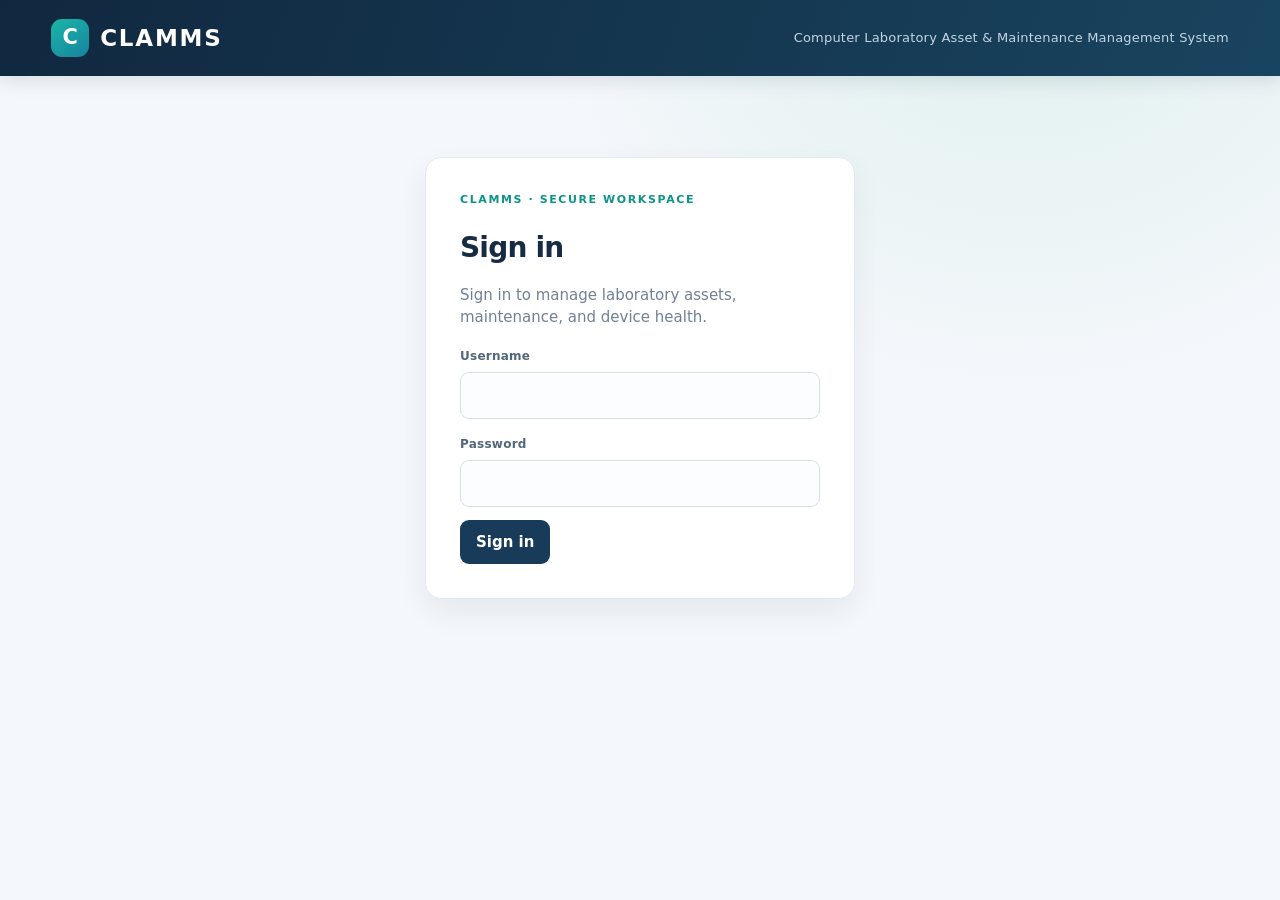
<file: static/index.html>
<!doctype html>
<html lang="en"><head><meta charset="utf-8"><meta name="viewport" content="width=device-width,initial-scale=1">
<title>CLAMMS | Laboratory Asset Management</title>
<style>
:root{font:15px/1.5 Inter,"Segoe UI",system-ui,sans-serif;color:#172b42;background:#f4f7fb;--navy:#10283f;--navy2:#173b59;--teal:#12a99a;--ink:#172b42;--muted:#718096;--line:#e3eaf1;--surface:#fff;--shadow:0 12px 32px rgba(16,40,63,.07)}
*{box-sizing:border-box}body{margin:0;min-height:100vh;background:radial-gradient(ellipse at 80% -10%,#dcefeb 0,transparent 34%),#f4f7fb;color:var(--ink)}button,input,select,textarea{font:inherit}button{padding:10px 15px;border:1px solid transparent;border-radius:9px;background:var(--navy2);color:#fff;font-weight:650;cursor:pointer;transition:transform .15s,background .15s,box-shadow .15s}button:hover{background:#205477;box-shadow:0 5px 14px #10283f20}button:active{transform:translateY(1px)}button:focus-visible,input:focus-visible,select:focus-visible,textarea:focus-visible{outline:3px solid #12a99a55;outline-offset:2px}button:disabled{opacity:.55;cursor:wait}button.secondary{background:#edf3f7;color:#29445c;border-color:#dce6ee}button.secondary:hover{background:#e2edf2}button.danger{background:#a83434}
header{min-height:76px;background:linear-gradient(110deg,#10283f,#19445f);color:white;padding:14px max(4vw,20px);display:flex;justify-content:space-between;align-items:center;gap:16px;box-shadow:0 4px 18px #10283f20}header strong{font-size:23px;letter-spacing:1.8px;display:flex;align-items:center;gap:11px}header strong:before{content:"C";display:grid;place-items:center;width:38px;height:38px;border-radius:11px;background:linear-gradient(145deg,#19b7a6,#1783a0);font-size:21px;color:white;letter-spacing:0}header span{font-size:13px;color:#c3d5e2;letter-spacing:.2px}
main{max-width:1380px;margin:32px auto;padding:0 26px}.panel{background:var(--surface);border:1px solid var(--line);border-radius:16px;padding:24px;margin-bottom:18px;box-shadow:var(--shadow)}#login{max-width:440px;margin:9vh auto!important;padding:34px}#login h1{font-size:28px;letter-spacing:-.8px}#login:before{content:"CLAMMS · SECURE WORKSPACE";display:block;color:#0c9489;font-size:11px;font-weight:800;letter-spacing:1.6px;margin-bottom:18px}
h1,h2{margin:0 0 12px;letter-spacing:-.45px}h1{font-size:27px;font-weight:750}h2{font-size:18px;font-weight:700}.muted,small{color:var(--muted)}.hidden{display:none!important}
input,select,textarea{width:100%;margin:6px 0 13px;padding:11px 12px;background:#fbfdff;border:1px solid #d7e1ea;border-radius:9px;color:var(--ink);transition:border .15s,box-shadow .15s}input:focus,select:focus,textarea:focus{border-color:#25a99b;box-shadow:0 0 0 3px #25a99b18;outline:0}textarea{min-height:82px;resize:vertical}.field label{font-size:12px;font-weight:750;color:#53677b;letter-spacing:.25px}
.actions{display:flex;gap:9px;flex-wrap:wrap;align-items:center}.nav{display:flex;gap:7px;flex-wrap:wrap;margin:22px 0 0;padding-top:17px;border-top:1px solid var(--line)}.nav button{background:transparent;color:#5b7084;border:1px solid transparent;padding:9px 13px;font-size:13px}.nav button:hover{background:#f0f6f7;box-shadow:none}.nav button.active{background:#e5f5f2;color:#087f76;border-color:#c9eae4}
.stats{display:grid;grid-template-columns:repeat(4,minmax(0,1fr));gap:13px;margin-top:22px}.stat{position:relative;overflow:hidden;background:linear-gradient(145deg,#f6fafb,#edf4f7);padding:17px 18px;border:1px solid #e4edf0;border-radius:13px;color:#617487;font-size:13px;font-weight:650}.stat:after{content:"";position:absolute;width:64px;height:64px;border-radius:50%;right:-20px;top:-25px;background:#12a99a12}.stat strong{display:block;font-size:29px;line-height:1.2;margin-top:8px;color:#163b54;font-weight:760;letter-spacing:-1px}
table{width:100%;border-collapse:separate;border-spacing:0;min-width:660px;font-size:13px}th,td{text-align:left;padding:13px 14px;border-bottom:1px solid #eaf0f4;vertical-align:middle}th{background:#f5f8fa;color:#63778a;font-size:11px;text-transform:uppercase;letter-spacing:.65px;font-weight:800;position:sticky;top:0}th:first-child{border-radius:9px 0 0 0}th:last-child{border-radius:0 9px 0 0}tbody tr:hover{background:#f8fbfc}.tablewrap{overflow:auto;border:1px solid #e7edf2;border-radius:11px;min-height:90px}.grid{display:grid;grid-template-columns:repeat(auto-fit,minmax(210px,1fr));gap:12px}.status{font-size:12px;border-radius:20px;padding:4px 9px;background:#e9eff6}.notice{margin-top:10px;color:#a33131;min-height:20px;font-size:13px}.toolbar{display:flex;justify-content:space-between;align-items:center;gap:14px;flex-wrap:wrap}.toolbar input{max-width:270px;margin:0}.toolbar h2{margin:0}.modal{position:fixed;inset:0;background:#0c2038b8;backdrop-filter:blur(5px);display:grid;place-items:center;padding:16px;z-index:4}.dialog{background:white;border:1px solid #e4ebf1;border-radius:18px;padding:26px;width:min(760px,100%);max-height:90vh;overflow:auto;box-shadow:0 25px 80px #071b3040}.dialog .toolbar{margin-bottom:18px}
#application>.panel:first-child{padding:25px 27px 18px}#application>.panel:nth-child(2){padding:24px 25px 26px}#identity{font-size:13px}.notice:empty{display:none}
@media(max-width:760px){header{align-items:flex-start;flex-direction:column;gap:3px;padding:13px 18px}header span{font-size:11px}main{padding:0 13px;margin:18px auto}.panel{padding:17px;border-radius:13px}.stats{grid-template-columns:repeat(2,minmax(0,1fr));gap:9px}.stat{padding:13px}.stat strong{font-size:25px}.nav{gap:5px}.nav button{padding:8px 10px;font-size:12px}.toolbar{align-items:stretch}.toolbar>div.actions{width:100%}.toolbar input{max-width:none;flex:1;min-width:160px}#login{margin:7vh auto!important;padding:25px}.dialog{padding:19px}}
@media(max-width:420px){.stats{grid-template-columns:1fr 1fr}.actions button{flex:1}.toolbar>div.actions button{flex:1}h1{font-size:23px}}
@media(prefers-reduced-motion:reduce){*,*:before,*:after{transition:none!important;scroll-behavior:auto!important}}
.toolbar .actions{gap:8px}.toolbar .actions input{min-width:190px}.toolbar .actions select{width:auto;min-width:130px;margin:0}.status{display:inline-block;text-transform:capitalize;font-size:11px;font-weight:650;padding:5px 9px;border-radius:20px;background:#edf3f7;color:#38536a}#pagination button{padding:7px 11px;font-size:12px}#pagination select{padding:6px 8px}@media(max-width:760px){.toolbar .actions{width:100%}.toolbar .actions input{flex:1;min-width:140px}.toolbar .actions select{min-width:110px}#pagination{align-items:flex-start;flex-direction:column}#pagination .actions{width:100%;justify-content:space-between}}#monitoringSummary{margin:18px 0 22px}.monitor-head{display:flex;align-items:baseline;justify-content:space-between;gap:10px;margin-bottom:12px}.monitor-head strong{font-size:25px;color:#163b54}.device-grid{display:grid;grid-template-columns:repeat(auto-fit,minmax(260px,1fr));gap:12px}.device-card{border:1px solid #e4ebf0;border-radius:13px;padding:15px;background:linear-gradient(145deg,#fff,#f8fbfc);min-width:0}.device-top{display:flex;justify-content:space-between;align-items:flex-start;gap:10px;margin-bottom:15px}.device-top strong{overflow-wrap:anywhere;color:#193b54}.device-top .muted{font-size:12px;overflow-wrap:anywhere}.health{font-size:10px;font-weight:800;padding:5px 8px;border-radius:20px;white-space:nowrap}.health.healthy{background:#e5f5ef;color:#147454}.health.warning{background:#fff4dc;color:#94620c}.health.critical{background:#fde9e7;color:#a12d2d}.metric{margin:11px 0}.metric-head{display:flex;justify-content:space-between;font-size:12px;color:#63778a;margin-bottom:5px}.metric-head strong{color:#26445c}.meter{height:8px;background:#eaf0f3;border-radius:10px;overflow:hidden}.meter span{display:block;height:100%;background:linear-gradient(90deg,#19a99a,#247a9a);border-radius:10px}.device-meta{display:flex;justify-content:space-between;gap:8px;border-top:1px solid #edf1f4;padding-top:10px;margin-top:12px;font-size:11px;color:#718096}.device-meta strong{display:block;color:#29475e;font-size:12px}.device-seen{font-size:10px;color:#8392a1;margin-top:10px;overflow-wrap:anywhere}.maintenance-alerts{margin-top:18px;padding:15px 17px;border:1px solid #f0e2c8;border-radius:12px;background:#fffaf1}.maintenance-alerts h2{display:flex;justify-content:space-between;gap:12px;align-items:center;margin:0 0 9px}.maintenance-alerts ul{margin:0;padding-left:19px}.maintenance-alerts li{padding:5px 0;color:#42586c;font-size:13px}.maintenance-alerts .alert-status{display:inline-block;margin-left:7px;padding:2px 7px;border-radius:12px;background:#fff0d3;color:#8a5b10;font-size:10px;font-weight:750;text-transform:capitalize}.maintenance-alerts .empty{color:#718096;font-size:13px;margin:0}@media(max-width:480px){.device-grid{grid-template-columns:1fr}.device-meta{font-size:10px}}</style></head><body>
<header><strong>CLAMMS</strong><span>Computer Laboratory Asset &amp; Maintenance Management System</span></header>
<main>
<section id="login" class="panel" style="max-width:430px;margin:8vh auto"><h1>Sign in</h1><p class="muted">Sign in to manage laboratory assets, maintenance, and device health.</p>
<form id="loginForm"><div class="field"><label>Username</label><input id="username" autocomplete="username" required></div><div class="field"><label>Password</label><input id="password" type="password" autocomplete="current-password" required></div><button>Sign in</button></form><p id="loginError" class="notice" role="alert"></p></section>
<section id="application" class="hidden">
<div class="panel"><div class="toolbar"><div><div><h1>Overview</h1><span id="identity" class="muted"></span></div></div><button id="logout" class="secondary">Sign out</button></div>
<div class="stats"><div class="stat">Assets<strong id="assetCount">—</strong></div><div class="stat">Laboratories<strong id="labCount">—</strong></div><div class="stat">Maintenance<strong id="maintenanceCount">—</strong></div><div class="stat">Needs attention<strong id="attentionCount">—</strong></div></div><section id="maintenanceAlerts" class="maintenance-alerts" aria-live="polite"><h2>Open maintenance work</h2><p class="empty">Loading maintenance status…</p></section>
<nav class="nav"><button data-view="assets" class="active">Assets</button><button data-view="laboratories">Laboratories</button><button data-view="maintenance">Maintenance</button><button data-view="monitoring">Monitoring</button><button data-view="audit" id="auditTab" class="hidden">Audit log</button><button data-view="users" id="usersTab" class="hidden">Users</button></nav></div>
<div class="panel"><div class="toolbar"><h2 id="viewTitle">Assets</h2><div class="actions"><button id="backupDb" class="secondary hidden">Download DB backup</button><input id="search" placeholder="Search records…" aria-label="Search records"><select id="statusFilter" aria-label="Filter by status" class="secondary hidden"><option value="">All statuses</option></select><button id="exportCsv" class="secondary">Export CSV</button><button id="addRecord">Add record</button></div></div><p id="message" class="notice"></p><div id="monitoringSummary" class="hidden"></div><div id="records" class="tablewrap" aria-live="polite">Loading…</div><div id="pagination" class="toolbar" style="margin-top:14px"></div></div>
</section></main>
<div id="modal" class="modal hidden"><div class="dialog"><div class="toolbar"><h2 id="formTitle">Add record</h2><button id="closeModal" class="secondary" type="button">Close</button></div><form id="recordForm"><div id="formFields" class="grid"></div><p id="formError" class="notice"></p><div class="actions"><button type="submit">Save</button><button id="cancelForm" class="secondary" type="button">Cancel</button></div></form></div></div>
<script>
const $=id=>document.getElementById(id);let token=sessionStorage.getItem('clamms_token')||'',me=null,view='assets',records=[],labs=[],editing=null,page=1,pageSize=10,sortCol=1,sortDir=1,monitorTimer=null,monitorBusy=false;
const canInventory=()=>me&&['administrator','custodian'].includes(me.role),canMaintenance=()=>me&&['administrator','custodian','technician'].includes(me.role);
const esc=v=>String(v??'').replace(/[&<>"']/g,c=>({'&':'&amp;','<':'&lt;','>':'&gt;','"':'&quot;',"'":'&#39;'}[c]));
async function api(path,opts={}){const r=await fetch('/api/'+path,{...opts,headers:{Authorization:'Bearer '+token,'Content-Type':'application/json',...(opts.headers||{})}});let data={};try{data=await r.json()}catch{}if(!r.ok)throw Error(data.message||'Request failed ('+r.status+')');return data}
const cols={assets:['id','asset_tag','laboratory_id','brand','model','status','category_id','serial_number','hostname','ip_address','purchase_date','warranty_end','notes'],laboratories:['id','code','name','location','description'],maintenance:['id','asset_id','issue','action_taken','status','reported_at'],monitoring:['id','asset_tag','hostname','os_version','cpu_percent','memory_percent','disk_free_bytes','uptime_seconds','received_at'],audit:['id','full_name','action','entity_type','entity_id','details','created_at'],users:['id','full_name','username','role','is_active']};
function mayWrite(){return view==='assets'||view==='laboratories'?canInventory():view==='maintenance'?canMaintenance():view==='monitoring'||view==='audit'?false:me?.role==='administrator'}
function renderMaintenanceAlerts(items){const pending=items.filter(r=>['open','in_progress'].includes(String(r[4]??'').toLowerCase()));const recent=pending.slice(0,5);$('maintenanceAlerts').innerHTML='<h2><span>Open maintenance work</span><span class="muted" style="font-size:12px;font-weight:600">'+pending.length+' pending</span></h2>'+(recent.length?'<ul>'+recent.map(r=>'<li><strong>#'+esc(r[0])+'</strong> · Asset #'+esc(r[1])+' · '+esc(r[2]||'Issue not specified')+' <span class="alert-status">'+esc(String(r[4]).replaceAll('_',' '))+'</span></li>').join('')+'</ul>'+(pending.length>5?'<p class="empty" style="margin-top:8px">+'+(pending.length-5)+' more pending work orders.</p>':''):'<p class="empty">No open or in-progress maintenance work orders.</p>')}
async function load(){try{labs=await api('laboratories');const [a,m]=await Promise.all([api('assets'),api('maintenance')]);$('assetCount').textContent=a.length;$('labCount').textContent=labs.length;$('maintenanceCount').textContent=m.length;$('attentionCount').textContent=a.filter(x=>['needs_repair','under_maintenance','missing'].includes(x[5])).length;renderMaintenanceAlerts(m);
records=view==='assets'?a:view==='laboratories'?labs:view==='maintenance'?m:view==='monitoring'?await api('monitoring'):view==='audit'?await api('audit'):await api('users');render()}catch(e){$('message').textContent=e.message}}
async function refreshMonitoring(){if(monitorBusy||!token||view!=='monitoring'||document.visibilityState==='hidden')return;monitorBusy=true;try{records=await api('monitoring');render()}catch(e){$('message').textContent='Monitoring refresh failed: '+e.message}finally{monitorBusy=false}}
function syncMonitoringRefresh(){if(monitorTimer){clearInterval(monitorTimer);monitorTimer=null}if(token&&view==='monitoring')monitorTimer=setInterval(refreshMonitoring,30000)}
function renderMonitoring(){
 const latest=new Map();
 records.forEach(r=>{if(!latest.has(r[1]))latest.set(r[1],r)});
 const devices=[...latest.values()];
 if(!devices.length){$('monitoringSummary').innerHTML='<p class="muted">No agent heartbeats have been received yet. Install and configure the CLAMMS agent on registered workstations to see live health data.</p>';return}
 const pct=v=>v==null?null:Math.max(0,Math.min(100,Number(v)));
 const bar=(label,value)=>{const n=pct(value);return '<div class="metric"><div class="metric-head"><span>'+label+'</span><strong>'+(n===null?'—':n.toFixed(1)+'%')+'</strong></div><div class="meter" role="progressbar" aria-label="'+label+'" aria-valuemin="0" aria-valuemax="100" '+(n===null?'':'aria-valuenow="'+n+'"')+'><span style="width:'+(n===null?0:n)+'%"></span></div></div>'};
 const fmtBytes=v=>{if(v==null)return '—';const units=['B','KB','MB','GB','TB'];let n=Number(v),i=0;while(n>=1024&&i<units.length-1){n/=1024;i++}return n.toFixed(i?1:0)+' '+units[i]};
 const fmtUptime=v=>{if(v==null)return '—';const d=Math.floor(v/86400),h=Math.floor(v%86400/3600),m=Math.floor(v%3600/60);return (d?d+'d ':'')+h+'h '+m+'m'};
 const now=Date.now();
 $('monitoringSummary').innerHTML='<div class="monitor-head"><div><strong>'+devices.length+'</strong><span> devices reporting</span></div><span class="muted">Latest heartbeat per asset</span></div><div class="device-grid">'+devices.map(r=>{
  const cpu=pct(r[4]),mem=pct(r[5]),age=Date.parse(r[8]),minutes=Number.isFinite(age)?Math.max(0,(now-age)/60000):null;
  const critical=(cpu!==null&&cpu>=90)||(mem!==null&&mem>=90),warning=(cpu!==null&&cpu>=80)||(mem!==null&&mem>=80)||(minutes!==null&&minutes>5);
  const health=critical?'High utilization':warning?'Check device':'Reporting';
  return '<article class="device-card"><div class="device-top"><div><strong>'+esc(r[1])+'</strong><div class="muted">'+esc(r[2]||'Hostname unavailable')+'</div></div><span class="health '+(critical?'critical':warning?'warning':'healthy')+'">'+health+'</span></div>'+bar('CPU',r[4])+bar('Memory',r[5])+'<div class="device-meta"><span>Free disk <strong>'+fmtBytes(r[6])+'</strong></span><span>Uptime <strong>'+fmtUptime(r[7])+'</strong></span></div><div class="device-seen">Last seen: '+esc(r[8])+(minutes!==null?' · '+(minutes<1?'just now':Math.floor(minutes)+' min ago'):'')+'</div></article>'
 }).join('')+'</div>';
}
function render(){
 const headers=cols[view],statusIndex=view==='assets'?5:view==='maintenance'?4:-1;$('monitoringSummary').classList.toggle('hidden',view!=='monitoring');if(view==='monitoring')renderMonitoring();
 $('exportCsv').classList.toggle('hidden',!['assets','maintenance'].includes(view));
 $('statusFilter').classList.toggle('hidden',statusIndex<0);
 $('viewTitle').textContent=view[0].toUpperCase()+view.slice(1);
 $('addRecord').classList.toggle('hidden',!mayWrite());
 const q=$('search').value.toLowerCase(),status=$('statusFilter').value;
 const options=statusIndex<0?[]:[...new Set(records.map(r=>String(r[statusIndex]??'')))].filter(Boolean).sort();
 $('statusFilter').innerHTML='<option value="">All statuses</option>'+options.map(x=>'<option value="'+esc(x)+'" '+(x===status?'selected':'')+'>'+esc(x.replaceAll('_',' '))+'</option>').join('');
 const filtered=records.filter(r=>r.some(v=>String(v??'').toLowerCase().includes(q))&&(!status||String(r[statusIndex])===status));
 filtered.sort((a,b)=>String(a[sortCol]??'').localeCompare(String(b[sortCol]??''),undefined,{numeric:true,sensitivity:'base'})*sortDir);
 const pages=Math.max(1,Math.ceil(filtered.length/pageSize));page=Math.min(page,pages);
 const start=(page-1)*pageSize,shown=filtered.slice(start,start+pageSize),statusCols={assets:5,maintenance:4,users:4};
 $('records').innerHTML=shown.length?'<table><thead><tr>'+headers.map((h,i)=>'<th><button type="button" class="secondary" data-sort="'+i+'" style="padding:3px 5px;background:transparent;border:0;color:inherit;font-size:inherit;text-transform:inherit">'+esc(h.replaceAll('_',' '))+(sortCol===i?(sortDir===1?' ↑':' ↓'):'')+'</button></th>').join('')+'<th>Action</th></tr></thead><tbody>'+shown.map((r,i)=>'<tr>'+r.map((v,j)=>'<td>'+(j===statusCols[view]?'<span class="status">'+esc(String(v??'').replaceAll('_',' '))+'</span>':esc(v))+'</td>').join('')+'<td>'+(mayWrite()?'<button class="secondary" data-edit="'+i+'">Edit</button>':'—')+'</td></tr>').join('')+'</tbody></table>':'<p class="muted" style="padding:20px">'+(records.length?'No matching records.':'No records available yet.')+'</p>';
 $('pagination').innerHTML='<span class="muted">Showing '+(filtered.length?start+1:0)+'–'+Math.min(start+pageSize,filtered.length)+' of '+filtered.length+'</span><div class="actions"><label class="muted" for="pageSize" style="font-size:12px">Rows</label><select id="pageSize" style="width:auto;margin:0"><option '+(pageSize===10?'selected':'')+'>10</option><option '+(pageSize===25?'selected':'')+'>25</option><option '+(pageSize===50?'selected':'')+'>50</option></select><button class="secondary" id="prevPage" '+(page<=1?'disabled':'')+'>Previous</button><span class="muted">Page '+page+' / '+pages+'</span><button class="secondary" id="nextPage" '+(page>=pages?'disabled':'')+'>Next</button></div>';
 document.querySelectorAll('[data-edit]').forEach(b=>b.addEventListener('click',async()=>{if(view==='maintenance')await refreshCache();openForm(shown[Number(b.dataset.edit)])}));
 document.querySelectorAll('[data-sort]').forEach(b=>b.addEventListener('click',()=>{const col=Number(b.dataset.sort);sortDir=sortCol===col?-sortDir:1;sortCol=col;render()}));
 $('pageSize').addEventListener('change',e=>{pageSize=Number(e.target.value);page=1;render()});
 $('prevPage').addEventListener('click',()=>{page--;render()});$('nextPage').addEventListener('click',()=>{page++;render()});
}
function field(name,label,type='text',value='',opts=[]){let html='<div class="field"><label>'+esc(label)+'</label>';if(type==='select')html+='<select name="'+name+'" required>'+opts.map(o=>'<option value="'+esc(o[0])+'" '+(String(value)===String(o[0])?'selected':'')+'>'+esc(o[1])+'</option>').join('')+'</select>';else if(type==='textarea')html+='<textarea name="'+name+'">'+esc(value)+'</textarea>';else html+='<input name="'+name+'" type="'+type+'" value="'+esc(value)+'" '+(['asset_tag','code','name','full_name','username','issue'].includes(name)?'required':'')+'>';return html+'</div>'}
function openForm(row=null){editing=row;$('formError').textContent='';$('formTitle').textContent=(row?'Edit ':'Add ')+view;$('formFields').innerHTML='';let f='';
if(view==='assets'){f+=field('asset_tag','Asset tag','text',row?.[1]||'')+field('laboratory_id','Laboratory','select',row?.[2]||labs[0]?.[0],labs.map(x=>[x[0],x[1]+' — '+x[2]]))+field('brand','Brand','text',row?.[3]||'')+field('model','Model','text',row?.[4]||'')+field('status','Status','select',row?.[5]||'working',['working','needs_repair','under_maintenance','retired','missing'].map(x=>[x,x.replaceAll('_',' ')]))+field('serial_number','Serial number','text',row?.[7]||'')+field('hostname','Hostname','text',row?.[8]||'')+field('ip_address','IP address','text',row?.[9]||'')+field('category_id','Category ID','number',row?.[6]||'')+field('purchase_date','Purchase date','date',row?.[10]||'')+field('warranty_end','Warranty end','date',row?.[11]||'')+field('notes','Notes','textarea',row?.[12]||'')}
if(view==='laboratories')f+=field('code','Code','text',row?.[1]||'')+field('name','Name','text',row?.[2]||'')+field('location','Location','text',row?.[3]||'')+field('description','Description','textarea',row?.[4]||'');
if(view==='maintenance')f+=field('asset_id','Asset','select',row?.[1]||'',(awaitAssets()).map(x=>[x[0],x[1]]))+field('issue','Issue','textarea',row?.[2]||'')+field('action_taken','Action taken','textarea',row?.[3]||'')+field('status','Status','select',row?.[4]||'open',['open','in_progress','resolved','cancelled'].map(x=>[x,x.replaceAll('_',' ')]));
if(view==='users')f+=field('full_name','Full name','text',row?.[1]||'')+field('username','Username','text',row?.[2]||'')+field('role','Role','select',row?.[3]||'viewer',['administrator','custodian','technician','viewer'].map(x=>[x,x]))+field('is_active','Account status','select',row?String(row[4]):'1',[['1','Active'],['0','Inactive']])+field('password','New password (12+ characters)','password');
$('formFields').innerHTML=f;$('modal').classList.remove('hidden')}
function awaitAssets(){return assetCache}
let assetCache=[];
async function refreshCache(){assetCache=await api('assets')}
$('backupDb').addEventListener('click',async()=>{try{$('backupDb').disabled=true;$('message').textContent='Preparing a consistent database backup…';const r=await fetch('/api/admin/backup',{headers:{Authorization:'Bearer '+token}});if(!r.ok){let e={};try{e=await r.json()}catch{}throw Error(e.message||'Backup failed ('+r.status+')')}const blob=await r.blob();const url=URL.createObjectURL(blob);const a=document.createElement('a');a.href=url;a.download='clamms-backup.db';a.click();URL.revokeObjectURL(url);$('message').textContent='Database backup downloaded. Store it securely.'}catch(e){$('message').textContent=e.message}finally{$('backupDb').disabled=false}});
$('exportCsv').addEventListener('click',async()=>{try{const file=view==='assets'?'reports/assets.csv':'reports/maintenance.csv';const r=await fetch('/api/'+file,{headers:{Authorization:'Bearer '+token}});if(!r.ok)throw Error('Export failed ('+r.status+')');const blob=await r.blob();const url=URL.createObjectURL(blob);const a=document.createElement('a');a.href=url;a.download=view==='assets'?'clamms-assets.csv':'clamms-maintenance.csv';a.click();URL.revokeObjectURL(url)}catch(e){$('message').textContent=e.message}});
$('addRecord').addEventListener('click',async()=>{try{if(view==='maintenance')await refreshCache();openForm()}catch(e){$('message').textContent=e.message}});
async function save(e){e.preventDefault();const d=Object.fromEntries(new FormData(e.target).entries());let path=view,method=editing?'PUT':'POST';if(view==='assets'){d.laboratory_id=Number(d.laboratory_id);for(const k of ['category_id'])d[k]=d[k]?Number(d[k]):null;for(const k of ['serial_number','hostname','ip_address','purchase_date','warranty_end','notes','brand','model'])d[k]=d[k]||null}
if(view==='maintenance')d.asset_id=Number(d.asset_id);
if(view==='users'){d.is_active=d.is_active==='1';if(!d.password)d.password=null}
if(editing){const id=editing[0];path+='/'+id;if(view==='maintenance')d.asset_id=Number(d.asset_id)}
try{await api(path,{method,body:JSON.stringify(d)});$('modal').classList.add('hidden');$('message').textContent='Saved successfully.';await load()}catch(err){$('formError').textContent=err.message}}
async function enter(){try{me=await api('auth/me');$('identity').textContent=me.full_name+' · '+me.role;$('usersTab').classList.toggle('hidden',me.role!=='administrator');$('auditTab').classList.toggle('hidden',me.role!=='administrator');$('backupDb').classList.toggle('hidden',me.role!=='administrator');$('login').classList.add('hidden');$('application').classList.remove('hidden');await load()}catch(e){token='';sessionStorage.removeItem('clamms_token');$('loginError').textContent='Please sign in again.'}}
$('loginForm').addEventListener('submit',async e=>{e.preventDefault();$('loginError').textContent='';try{const r=await fetch('/api/auth/login',{method:'POST',headers:{'Content-Type':'application/json'},body:JSON.stringify({username:$('username').value,password:$('password').value})});const d=await r.json();if(!r.ok)throw Error(d.message||'Sign in failed');token=d.token;sessionStorage.setItem('clamms_token',token);$('password').value='';await enter();syncMonitoringRefresh()}catch(err){$('loginError').textContent=err.message}});
document.querySelectorAll('[data-view]').forEach(b=>b.addEventListener('click',async()=>{view=b.dataset.view;syncMonitoringRefresh();page=1;sortCol=1;sortDir=1;$('search').value='';$('statusFilter').value='';document.querySelectorAll('[data-view]').forEach(x=>x.classList.toggle('active',x===b));await load()}));
$('search').addEventListener('input',()=>{page=1;render()});$('statusFilter').addEventListener('change',()=>{page=1;render()});$('recordForm').addEventListener('submit',save);
function close(){ $('modal').classList.add('hidden') }$('closeModal').addEventListener('click',close);$('cancelForm').addEventListener('click',close);
$('logout').addEventListener('click',async()=>{try{await api('auth/logout',{method:'POST'})}catch{}token='';me=null;if(monitorTimer){clearInterval(monitorTimer);monitorTimer=null}sessionStorage.removeItem('clamms_token');$('application').classList.add('hidden');$('login').classList.remove('hidden')});
document.addEventListener('visibilitychange',()=>{if(document.visibilityState==='visible'&&view==='monitoring')refreshMonitoring()});
if(token)enter().then(syncMonitoringRefresh);
</script></body></html>
</file>
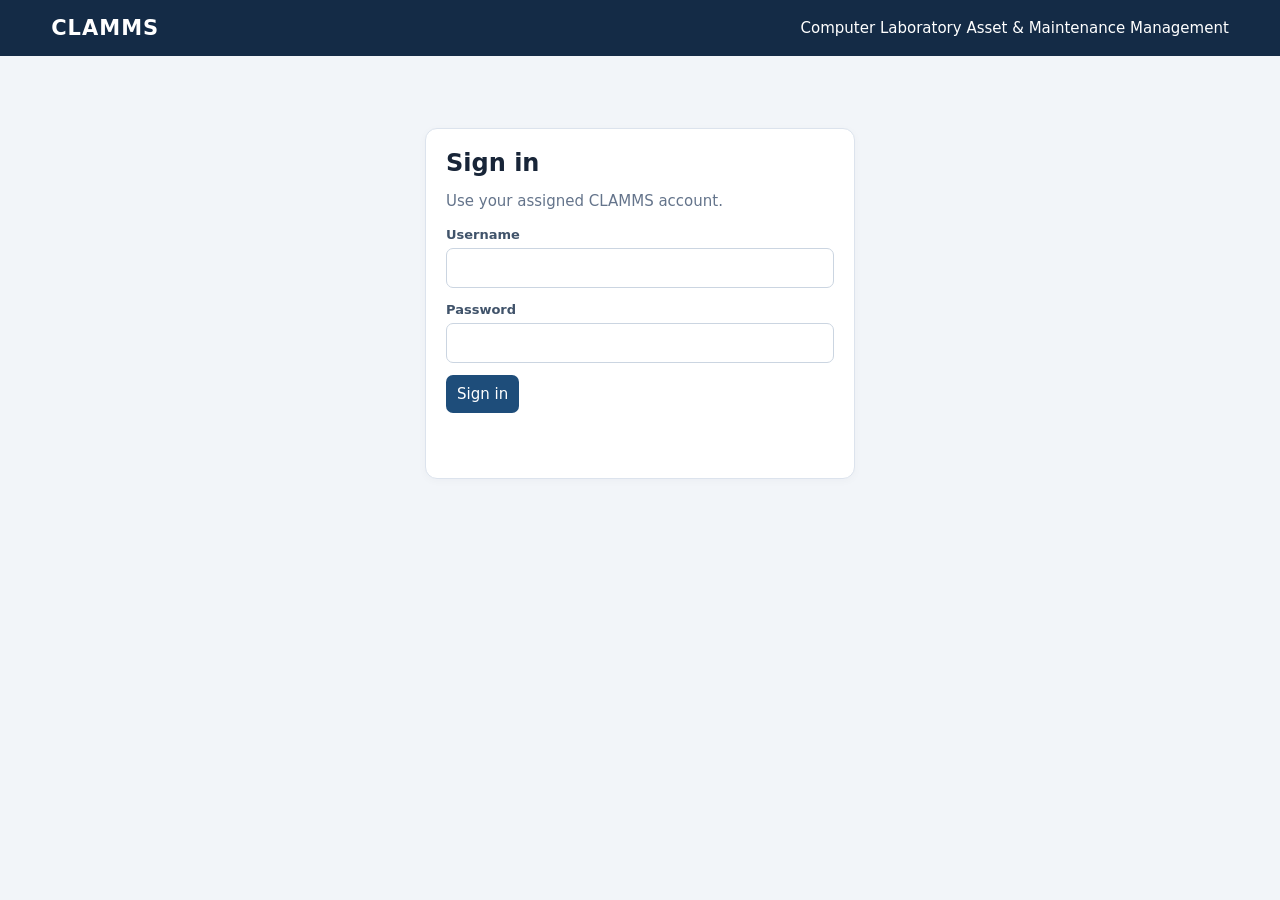
<file: rust-v2/static/index.html>
<!doctype html>
<html lang="en"><head><meta charset="utf-8"><meta name="viewport" content="width=device-width,initial-scale=1">
<title>CLAMMS | Laboratory Asset Management</title>
<style>
:root{font:15px "Segoe UI",system-ui,sans-serif;color:#182538;background:#f2f5f9}*{box-sizing:border-box}body{margin:0}header{background:#142b46;color:white;padding:16px 4vw;display:flex;justify-content:space-between;align-items:center;gap:12px}header strong{font-size:21px;letter-spacing:1px}main{max-width:1200px;margin:26px auto;padding:0 16px}.panel{background:white;border:1px solid #dce3ed;border-radius:12px;padding:20px;margin-bottom:16px;box-shadow:0 2px 8px #142b4608}h1,h2{margin:0 0 14px}h1{font-size:24px}h2{font-size:18px}.muted,small{color:#64748b}.hidden{display:none!important}input,select,textarea,button{font:inherit;padding:10px 11px;border:1px solid #cbd5e1;border-radius:7px}input,select,textarea{width:100%;margin:5px 0 12px;background:white}textarea{min-height:72px}button{background:#1e4d7a;color:white;border:0;cursor:pointer}button.secondary{background:#e6edf5;color:#1c3047}button.danger{background:#a83434}.actions{display:flex;gap:8px;flex-wrap:wrap;align-items:center}.nav{display:flex;gap:8px;flex-wrap:wrap;margin:14px 0}.nav button{background:#e4ebf4;color:#172d45}.nav button.active{background:#1e4d7a;color:white}.stats{display:grid;grid-template-columns:repeat(auto-fit,minmax(150px,1fr));gap:12px}.stat{background:#eef3f8;padding:14px;border-radius:9px}.stat strong{display:block;font-size:25px;margin-top:6px}table{width:100%;border-collapse:collapse;min-width:620px}th,td{text-align:left;padding:10px;border-bottom:1px solid #e5eaf0;vertical-align:top}th{background:#f7f9fc}.tablewrap{overflow:auto}.grid{display:grid;grid-template-columns:repeat(auto-fit,minmax(210px,1fr));gap:10px}.field label{font-size:13px;font-weight:600;color:#40536a}.status{font-size:12px;border-radius:20px;padding:4px 8px;background:#e9eff6}.notice{margin-top:10px;color:#a33131;min-height:20px}.toolbar{display:flex;justify-content:space-between;align-items:center;gap:10px;flex-wrap:wrap}.toolbar input{max-width:300px;margin:0}.modal{position:fixed;inset:0;background:#10243bb8;display:grid;place-items:center;padding:16px;z-index:4}.dialog{background:white;border-radius:12px;padding:22px;width:min(700px,100%);max-height:90vh;overflow:auto}
</style></head><body>
<header><strong>CLAMMS</strong><span>Computer Laboratory Asset &amp; Maintenance Management</span></header>
<main>
<section id="login" class="panel" style="max-width:430px;margin:8vh auto"><h1>Sign in</h1><p class="muted">Use your assigned CLAMMS account.</p>
<form id="loginForm"><div class="field"><label>Username</label><input id="username" autocomplete="username" required></div><div class="field"><label>Password</label><input id="password" type="password" autocomplete="current-password" required></div><button>Sign in</button></form><p id="loginError" class="notice" role="alert"></p></section>
<section id="application" class="hidden">
<div class="panel"><div class="toolbar"><div><h1>Dashboard</h1><span id="identity" class="muted"></span></div><button id="logout" class="secondary">Sign out</button></div>
<div class="stats"><div class="stat">Assets<strong id="assetCount">—</strong></div><div class="stat">Laboratories<strong id="labCount">—</strong></div><div class="stat">Maintenance<strong id="maintenanceCount">—</strong></div><div class="stat">Needs attention<strong id="attentionCount">—</strong></div></div>
<nav class="nav"><button data-view="assets" class="active">Assets</button><button data-view="laboratories">Laboratories</button><button data-view="maintenance">Maintenance</button><button data-view="monitoring">Monitoring</button><button data-view="audit" id="auditTab" class="hidden">Audit log</button><button data-view="users" id="usersTab" class="hidden">Users</button></nav></div>
<div class="panel"><div class="toolbar"><h2 id="viewTitle">Assets</h2><div class="actions"><button id="backupDb" class="secondary hidden">Download DB backup</button><input id="search" placeholder="Search records…" aria-label="Search records"><button id="exportCsv" class="secondary">Export CSV</button><button id="addRecord">Add record</button></div></div><p id="message" class="notice"></p><div id="records" class="tablewrap">Loading…</div></div>
</section></main>
<div id="modal" class="modal hidden"><div class="dialog"><div class="toolbar"><h2 id="formTitle">Add record</h2><button id="closeModal" class="secondary" type="button">Close</button></div><form id="recordForm"><div id="formFields" class="grid"></div><p id="formError" class="notice"></p><div class="actions"><button type="submit">Save</button><button id="cancelForm" class="secondary" type="button">Cancel</button></div></form></div></div>
<script>
const $=id=>document.getElementById(id);let token=sessionStorage.getItem('clamms_token')||'',me=null,view='assets',records=[],labs=[],editing=null;
const canInventory=()=>me&&['administrator','custodian'].includes(me.role),canMaintenance=()=>me&&['administrator','custodian','technician'].includes(me.role);
const esc=v=>String(v??'').replace(/[&<>"']/g,c=>({'&':'&amp;','<':'&lt;','>':'&gt;','"':'&quot;',"'":'&#39;'}[c]));
async function api(path,opts={}){const r=await fetch('/api/'+path,{...opts,headers:{Authorization:'Bearer '+token,'Content-Type':'application/json',...(opts.headers||{})}});let data={};try{data=await r.json()}catch{}if(!r.ok)throw Error(data.message||'Request failed ('+r.status+')');return data}
const cols={assets:['id','asset_tag','laboratory_id','brand','model','status','category_id','serial_number','hostname','ip_address','purchase_date','warranty_end','notes'],laboratories:['id','code','name','location','description'],maintenance:['id','asset_id','issue','action_taken','status','reported_at'],monitoring:['id','asset_tag','hostname','os_version','cpu_percent','memory_percent','disk_free_bytes','uptime_seconds','received_at'],audit:['id','full_name','action','entity_type','entity_id','details','created_at'],users:['id','full_name','username','role','is_active']};
function mayWrite(){return view==='assets'||view==='laboratories'?canInventory():view==='maintenance'?canMaintenance():view==='monitoring'||view==='audit'?false:me?.role==='administrator'}
async function load(){try{labs=await api('laboratories');const [a,m]=await Promise.all([api('assets'),api('maintenance')]);$('assetCount').textContent=a.length;$('labCount').textContent=labs.length;$('maintenanceCount').textContent=m.length;$('attentionCount').textContent=a.filter(x=>['needs_repair','under_maintenance','missing'].includes(x[5])).length;
records=view==='assets'?a:view==='laboratories'?labs:view==='maintenance'?m:view==='monitoring'?await api('monitoring'):view==='audit'?await api('audit'):await api('users');render()}catch(e){$('message').textContent=e.message}}
function render(){const headers=cols[view];$('exportCsv').classList.toggle('hidden',!['assets','maintenance'].includes(view));$('viewTitle').textContent=view[0].toUpperCase()+view.slice(1);$('addRecord').classList.toggle('hidden',!mayWrite());const q=$('search').value.toLowerCase();const filtered=records.filter(r=>r.some(v=>String(v??'').toLowerCase().includes(q)));$('records').innerHTML=filtered.length?'<table><thead><tr>'+headers.map(h=>'<th>'+esc(h.replaceAll('_',' '))+'</th>').join('')+'<th>Action</th></tr></thead><tbody>'+filtered.map((r,i)=>'<tr>'+r.map(v=>'<td>'+esc(v)+'</td>').join('')+'<td>'+(mayWrite()?'<button class="secondary" data-edit="'+i+'">Edit</button>':'—')+'</td></tr>').join('')+'</tbody></table>':'<p class="muted">No matching records.</p>';document.querySelectorAll('[data-edit]').forEach(b=>b.addEventListener('click',async()=>{if(view==='maintenance')await refreshCache();openForm(filtered[Number(b.dataset.edit)])}))}
function field(name,label,type='text',value='',opts=[]){let html='<div class="field"><label>'+esc(label)+'</label>';if(type==='select')html+='<select name="'+name+'" required>'+opts.map(o=>'<option value="'+esc(o[0])+'" '+(String(value)===String(o[0])?'selected':'')+'>'+esc(o[1])+'</option>').join('')+'</select>';else if(type==='textarea')html+='<textarea name="'+name+'">'+esc(value)+'</textarea>';else html+='<input name="'+name+'" type="'+type+'" value="'+esc(value)+'" '+(['asset_tag','code','name','full_name','username','issue'].includes(name)?'required':'')+'>';return html+'</div>'}
function openForm(row=null){editing=row;$('formError').textContent='';$('formTitle').textContent=(row?'Edit ':'Add ')+view;$('formFields').innerHTML='';let f='';
if(view==='assets'){f+=field('asset_tag','Asset tag','text',row?.[1]||'')+field('laboratory_id','Laboratory','select',row?.[2]||labs[0]?.[0],labs.map(x=>[x[0],x[1]+' — '+x[2]]))+field('brand','Brand','text',row?.[3]||'')+field('model','Model','text',row?.[4]||'')+field('status','Status','select',row?.[5]||'working',['working','needs_repair','under_maintenance','retired','missing'].map(x=>[x,x.replaceAll('_',' ')]))+field('serial_number','Serial number','text',row?.[7]||'')+field('hostname','Hostname','text',row?.[8]||'')+field('ip_address','IP address','text',row?.[9]||'')+field('category_id','Category ID','number',row?.[6]||'')+field('purchase_date','Purchase date','date',row?.[10]||'')+field('warranty_end','Warranty end','date',row?.[11]||'')+field('notes','Notes','textarea',row?.[12]||'')}
if(view==='laboratories')f+=field('code','Code','text',row?.[1]||'')+field('name','Name','text',row?.[2]||'')+field('location','Location','text',row?.[3]||'')+field('description','Description','textarea',row?.[4]||'');
if(view==='maintenance')f+=field('asset_id','Asset','select',row?.[1]||'',(awaitAssets()).map(x=>[x[0],x[1]]))+field('issue','Issue','textarea',row?.[2]||'')+field('action_taken','Action taken','textarea',row?.[3]||'')+field('status','Status','select',row?.[4]||'open',['open','in_progress','resolved','cancelled'].map(x=>[x,x.replaceAll('_',' ')]));
if(view==='users')f+=field('full_name','Full name','text',row?.[1]||'')+field('username','Username','text',row?.[2]||'')+field('role','Role','select',row?.[3]||'viewer',['administrator','custodian','technician','viewer'].map(x=>[x,x]))+field('is_active','Account status','select',row?String(row[4]):'1',[['1','Active'],['0','Inactive']])+field('password','New password (12+ characters)','password');
$('formFields').innerHTML=f;$('modal').classList.remove('hidden')}
function awaitAssets(){return assetCache}
let assetCache=[];
async function refreshCache(){assetCache=await api('assets')}
$('backupDb').addEventListener('click',async()=>{try{$('backupDb').disabled=true;$('message').textContent='Preparing a consistent database backup…';const r=await fetch('/api/admin/backup',{headers:{Authorization:'Bearer '+token}});if(!r.ok){let e={};try{e=await r.json()}catch{}throw Error(e.message||'Backup failed ('+r.status+')')}const blob=await r.blob();const url=URL.createObjectURL(blob);const a=document.createElement('a');a.href=url;a.download='clamms-backup.db';a.click();URL.revokeObjectURL(url);$('message').textContent='Database backup downloaded. Store it securely.'}catch(e){$('message').textContent=e.message}finally{$('backupDb').disabled=false}});
$('exportCsv').addEventListener('click',async()=>{try{const file=view==='assets'?'reports/assets.csv':'reports/maintenance.csv';const r=await fetch('/api/'+file,{headers:{Authorization:'Bearer '+token}});if(!r.ok)throw Error('Export failed ('+r.status+')');const blob=await r.blob();const url=URL.createObjectURL(blob);const a=document.createElement('a');a.href=url;a.download=view==='assets'?'clamms-assets.csv':'clamms-maintenance.csv';a.click();URL.revokeObjectURL(url)}catch(e){$('message').textContent=e.message}});
$('addRecord').addEventListener('click',async()=>{try{if(view==='maintenance')await refreshCache();openForm()}catch(e){$('message').textContent=e.message}});
async function save(e){e.preventDefault();const d=Object.fromEntries(new FormData(e.target).entries());let path=view,method=editing?'PUT':'POST';if(view==='assets'){d.laboratory_id=Number(d.laboratory_id);for(const k of ['category_id'])d[k]=d[k]?Number(d[k]):null;for(const k of ['serial_number','hostname','ip_address','purchase_date','warranty_end','notes','brand','model'])d[k]=d[k]||null}
if(view==='maintenance')d.asset_id=Number(d.asset_id);
if(view==='users'){d.is_active=d.is_active==='1';if(!d.password)d.password=null}
if(editing){const id=editing[0];path+='/'+id;if(view==='maintenance')d.asset_id=Number(d.asset_id)}
try{await api(path,{method,body:JSON.stringify(d)});$('modal').classList.add('hidden');$('message').textContent='Saved successfully.';await load()}catch(err){$('formError').textContent=err.message}}
async function enter(){try{me=await api('auth/me');$('identity').textContent=me.full_name+' · '+me.role;$('usersTab').classList.toggle('hidden',me.role!=='administrator');$('auditTab').classList.toggle('hidden',me.role!=='administrator');$('backupDb').classList.toggle('hidden',me.role!=='administrator');$('login').classList.add('hidden');$('application').classList.remove('hidden');await load()}catch(e){token='';sessionStorage.removeItem('clamms_token');$('loginError').textContent='Please sign in again.'}}
$('loginForm').addEventListener('submit',async e=>{e.preventDefault();$('loginError').textContent='';try{const r=await fetch('/api/auth/login',{method:'POST',headers:{'Content-Type':'application/json'},body:JSON.stringify({username:$('username').value,password:$('password').value})});const d=await r.json();if(!r.ok)throw Error(d.message||'Sign in failed');token=d.token;sessionStorage.setItem('clamms_token',token);$('password').value='';await enter()}catch(err){$('loginError').textContent=err.message}});
document.querySelectorAll('[data-view]').forEach(b=>b.addEventListener('click',async()=>{view=b.dataset.view;document.querySelectorAll('[data-view]').forEach(x=>x.classList.toggle('active',x===b));await load()}));
$('search').addEventListener('input',render);$('recordForm').addEventListener('submit',save);
function close(){ $('modal').classList.add('hidden') }$('closeModal').addEventListener('click',close);$('cancelForm').addEventListener('click',close);
$('logout').addEventListener('click',async()=>{try{await api('auth/logout',{method:'POST'})}catch{}token='';me=null;sessionStorage.removeItem('clamms_token');$('application').classList.add('hidden');$('login').classList.remove('hidden')});
if(token)enter();
</script></body></html>
</file>
